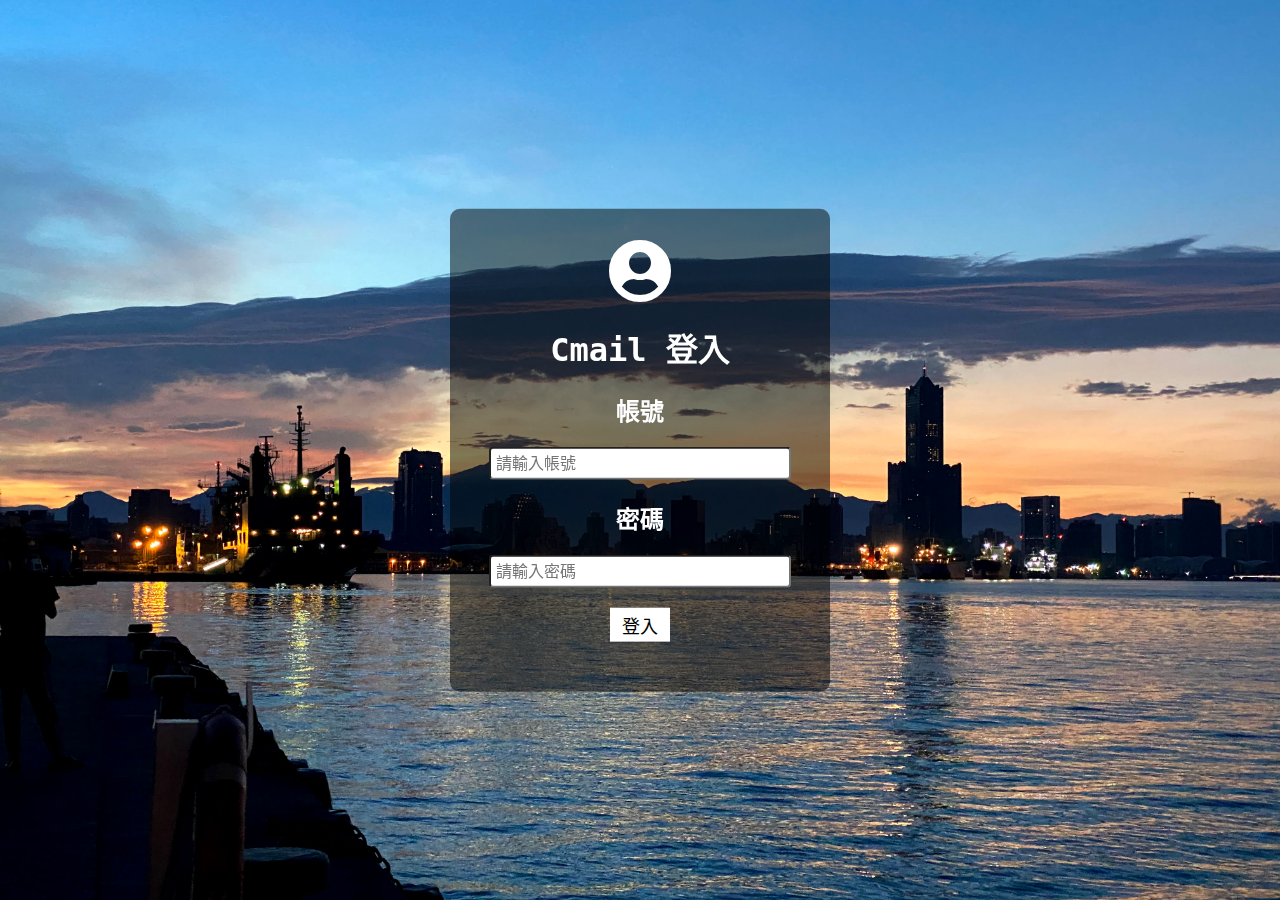
<file: cmail.html>
<!DOCTYPE html>
<html lang="zh-TW">
<head>
    <meta charset="UTF-8">
    <meta name="viewport" content="width=device-width, initial-scale=1.0">
    <meta http-equiv="X-UA-Compatible" content="ie=edge">
    <link rel="stylesheet" href="style.css">
    <title>Login</title>
    <link rel="stylesheet" href="https://cdnjs.cloudflare.com/ajax/libs/font-awesome/5.15.2/css/all.min.css">
</head>
<body>
    <form action="" class="login">
        <i class="fas fa-user-circle fa-4x"></i>
        <h1>Cmail 登入</h1>
        <h2>帳號</h2>
        <input type="text" placeholder="請輸入帳號">
        <h2>密碼</h2>
        <input type="password" placeholder="請輸入密碼">
        <button type="submit">登入</button>
    </form>
</body>
</html>
</file>
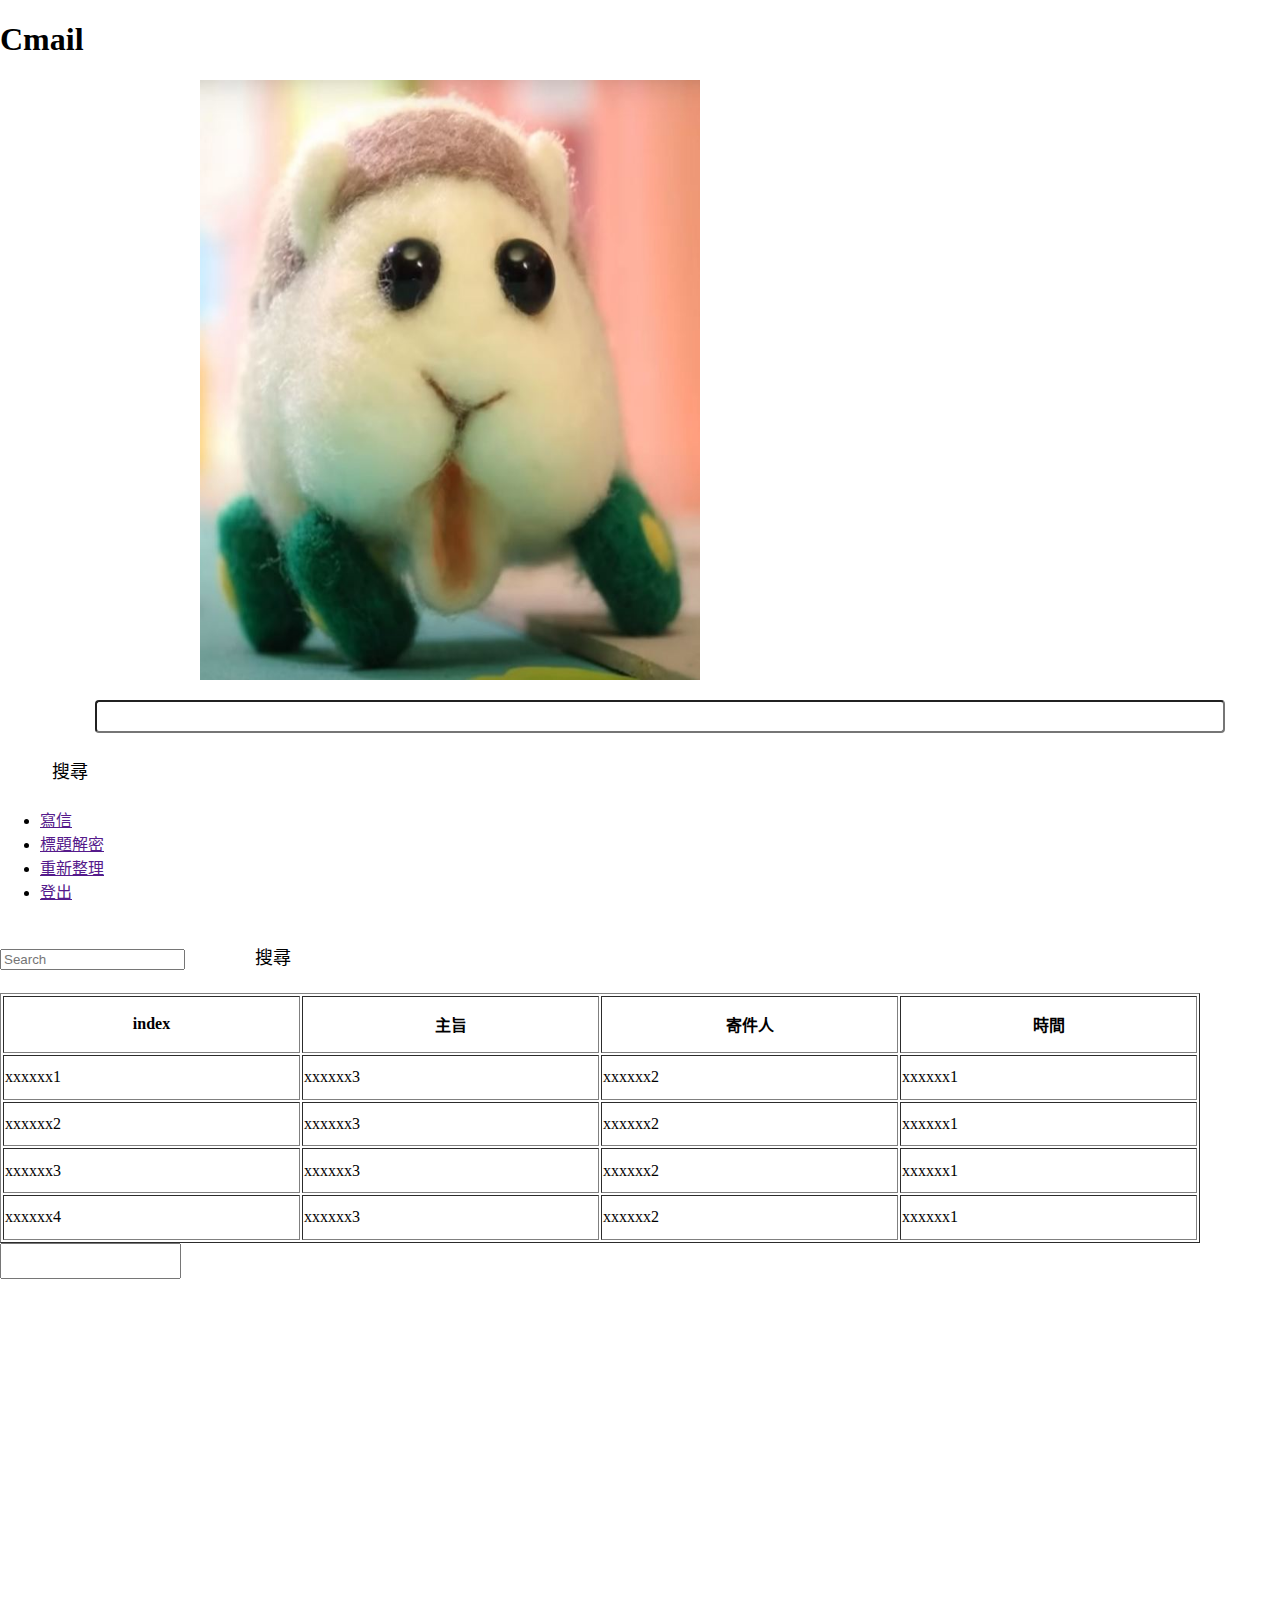
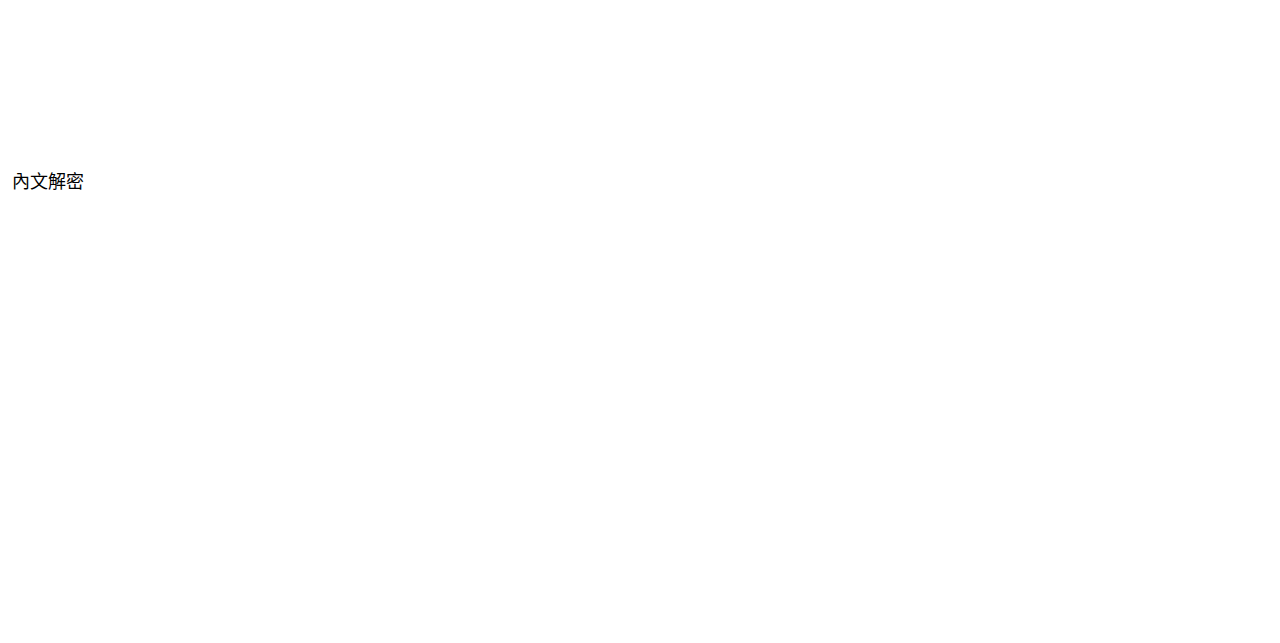
<file: main.html>
<!DOCTYPE html>
<html lang="zh-TW">

<head>
    <meta charset="UTF-8">
    <meta name="viewport" content="width=device-width, initial-scale=1.0">
    <meta http-equiv="X-UA-Compatible" content="ie=edge">
    <link rel="stylesheet" href="/style2.css">
    <link rel="stylesheet" href="https://cdn.jsdelivr.net/npm/bootstrap@4.6.0/dist/css/bootstrap.min.css"
        integrity="sha384-B0vP5xmATw1+K9KRQjQERJvTumQW0nPEzvF6L/Z6nronJ3oUOFUFpCjEUQouq2+l" crossorigin="anonymous">
    <title>Cmail</title>
</head>

<body>
    <div class="container-fluid">
        <div class="row">
            <div class="col-12 mt-3 ml-3">
                <h1>Cmail</h1>
                <img style="margin: 0px 0px 0px 200px;width:500px;height:600px;"src="puipui.jpg" alt="替代文字二" title="範例圖片二" width="100px" height="100px">
            </div>
        </div>
        <nav class="row">
            <ul class="nav col-12 mb-3 align-items-center">
                <div class="col-6 ml-auto d-flex">
                    <input type="text" class="mr-5">
                    <button type="submit" class="rounded">搜尋</button>
                </div>
                <li class="nav-item">
                    <a href="" class="nav-link btn-success">寫信</a>
                </li>
                <li class="nav-item"><a href="" class="nav-link btn btn-warning ">標題解密</a></li>
                <li class="nav-item"><a href="" class="nav-link btn btn-danger">重新整理</a></li>
                <li class="nav-item"><a href="" class="nav-link btn btn-dark">登出</a></li>
            </ul>
        </nav>
        <div class="row align-items-center">
            <div class="col-12">
                <nav class="navbar navbar-light ">
                    <div class="container-fluid">
                        <form class="nav-input d-flex align-items-center">
                            <input class="form-control" type="search" placeholder="Search" aria-label="Search">
                            <button class="btn btn-outline-success" type="submit">搜尋</button>
                        </form>
                    </div>
                </nav>
            </div>

        </div>
        <div class="row mb-3 ml-auto">
            <div class="col-12">
                <table border="1" width="1200" height="250">
                    <tr>
                      <th >index</th><th >主旨</th><th >寄件人</th><th >時間</th>
                    </tr>
                    <tr>
                      <td>xxxxxx1</td><td >xxxxxx3</td><td>xxxxxx2</td><td>xxxxxx1</td>
                    </tr>
                    <tr>
                        <td>xxxxxx2</td><td >xxxxxx3</td><td>xxxxxx2</td><td>xxxxxx1</td>
                    </tr>
                    <tr>
                        <td>xxxxxx3</td><td >xxxxxx3</td><td>xxxxxx2</td><td>xxxxxx1</td>
                    </tr>
                    <tr>
                        <td>xxxxxx4</td><td >xxxxxx3</td><td>xxxxxx2</td><td>xxxxxx1</td>
                    </tr>
                  </table>
            </div>
        </div>
        <div class="row">
            <div class="col-8">
                <section>
                    <div class="border border-dark rounded mx-3">
                        <textarea name="abc" id="abc"></textarea>
                    </div>
                </section>

            </div>
            <div class="col-4">
                <section>
                    <button>內文解密</button>
                </section>
            </div>
        </div>
    </div>

</body>
<script>
    let happy = (e) => {
        e.preventDefault();
        console.log("happy!");
    }
</script>

</html>
</file>
<file: style.css>
body {
    width: 100%;
    height: 100%;
    padding: 0;
    margin: 0;
    background: url("backpic.jpg");
    background-size: cover;
    background-attachment: fixed;
    background-position: center;
}

.login {
    position: fixed;
    left: 50%;
    top: 50%;
    transform: translate(-50%, -50%);
    background: rgba(0, 0, 0, 0.5);
    text-align: center;
    color: #fff;
    font-family: "微軟正黑體", "monospace";
    border-radius: 10px;
    padding: 30px;
    width: 25%;
}

input[type="text"], input[type="password"] {
    font-size: 16px;
    font-family: "微軟正黑體", "monospace";
    padding: 5px;
    border-radius: 4px;
    margin: 0 auto;
    display: block;
    width: 90%;
}

button {
    border: 0;
    padding: 4px 12px;
    margin: 20px auto;
    font-size: 18px;
    font-family: "微軟正黑體", "monospace";
    background: #fff;
    color: #000;
}

@media (max-width: 450px) {
    .login {
        width: 70%
    }
}
</file>
<file: style2.css>
body {
    width: 100%;
    height: 100%;
    padding: 0;
    margin: 0;
    
    background-size: cover;
    background-attachment: fixed;
    background-position: center;
}
.container-fluid{
    background: url("https://www.w3schools.com/css/paper.gif");
    background-size: auto;
    
}
.login {
    position: fixed;
    left: 50%;
    top: 50%;
    transform: translate(-50%, -50%);
    background: rgba(0, 0, 0, 0.5);
    text-align: center;
    color: #fff;
    font-family: "微軟正黑體", "monospace";
    border-radius: 10px;
    padding: 30px;
    width: 25%;
}

input[type="text"], input[type="password"] {
    font-size: 16px;
    font-family: "微軟正黑體", "monospace";
    padding: 5px;
    border-radius: 4px;
    margin: 0 auto;
    display: block;
    width: 90%;
}

button {
    border: 0;
    padding: 4px 12px;
    margin: 20px auto;
    font-size: 18px;
    font-family: "微軟正黑體", "monospace";
    background: #fff;
    color: #000;
}
p{
    color:#666666;
    
}
.item-wrap{
    display: flex;
    border: 1px solid #000000;
    border-bottom: none;
}
.item-wrap div{
    
    border-right: 1px solid #000000;
}
.item-wrap div:last-child{
    
    border-right: none;
}

.item-wrap:last-child{
    border: 1px solid #000000;
}
section{
    min-height: 500px;
}
.nav-input{
    width: 50%;
}
.nav-input button {
    margin-left: 20px;
    width: 20%;
}
textarea{
    resize: none;
}
@media (max-width: 450px) {
    .login {
        width: 70%
    }
}

.eg1{
    background: #000;
    color:white;
}
.eg2{
    background: #ccc;
    color:orange;
}
#row{
display: block;
}
</file>
